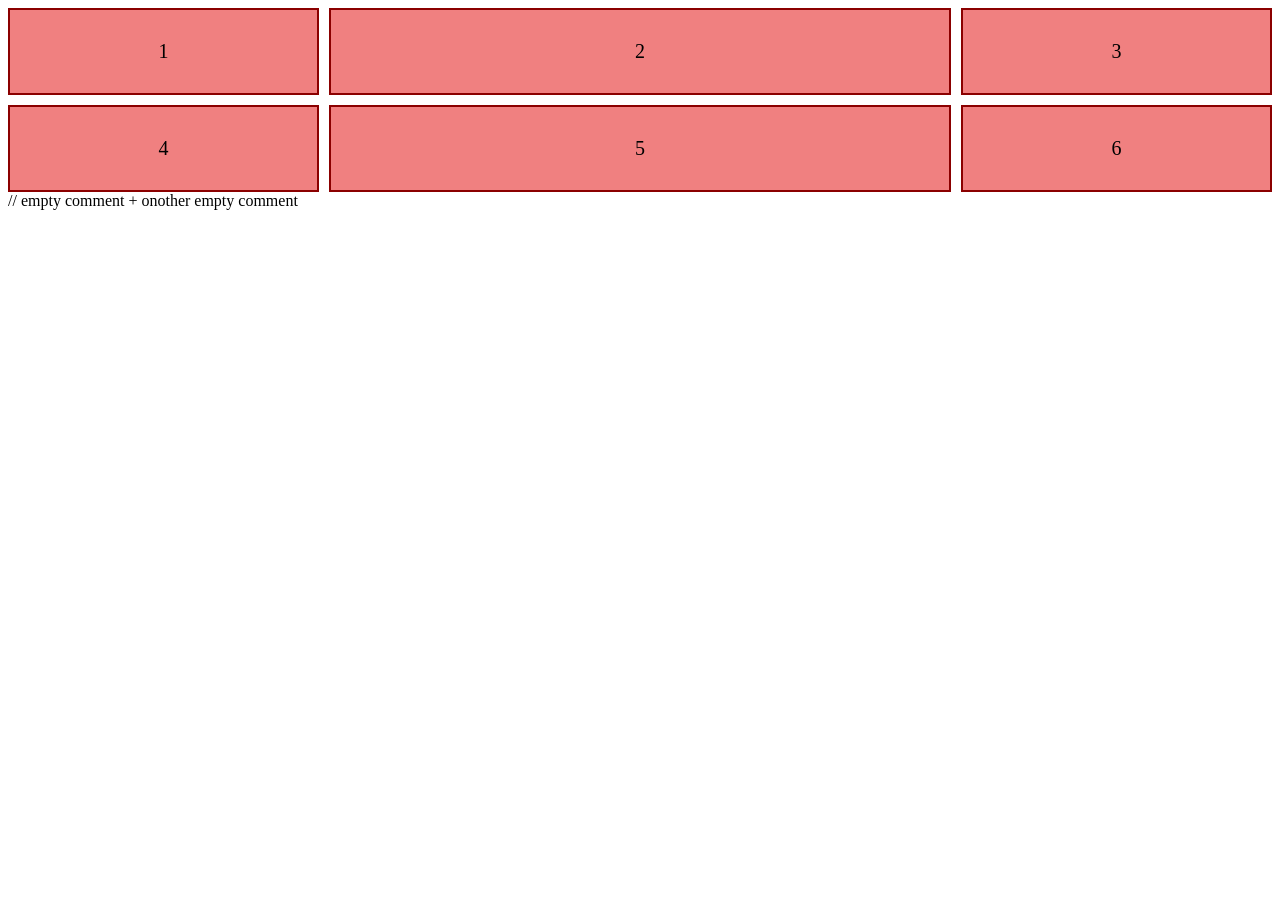
<file: index.html>
<!DOCTYPE html>
<html lang="id">
<head>
    <meta charset="UTF-8">
    <meta name="viewport" content="width=device-width, initial-scale=1.0">
    <title>Latihan Grid</title>
    <link rel="stylesheet" href="style.css">
</head>
<body>
    <div class="grid">
        <div class="cell">1</div>
        <div class="cell">2</div>
        <div class="cell">3</div>
        <div class="cell">4</div>
        <div class="cell">5</div>
        <div class="cell">6</div>
    </div>
</body>
</html>

// empty comment + onother empty comment
</file>
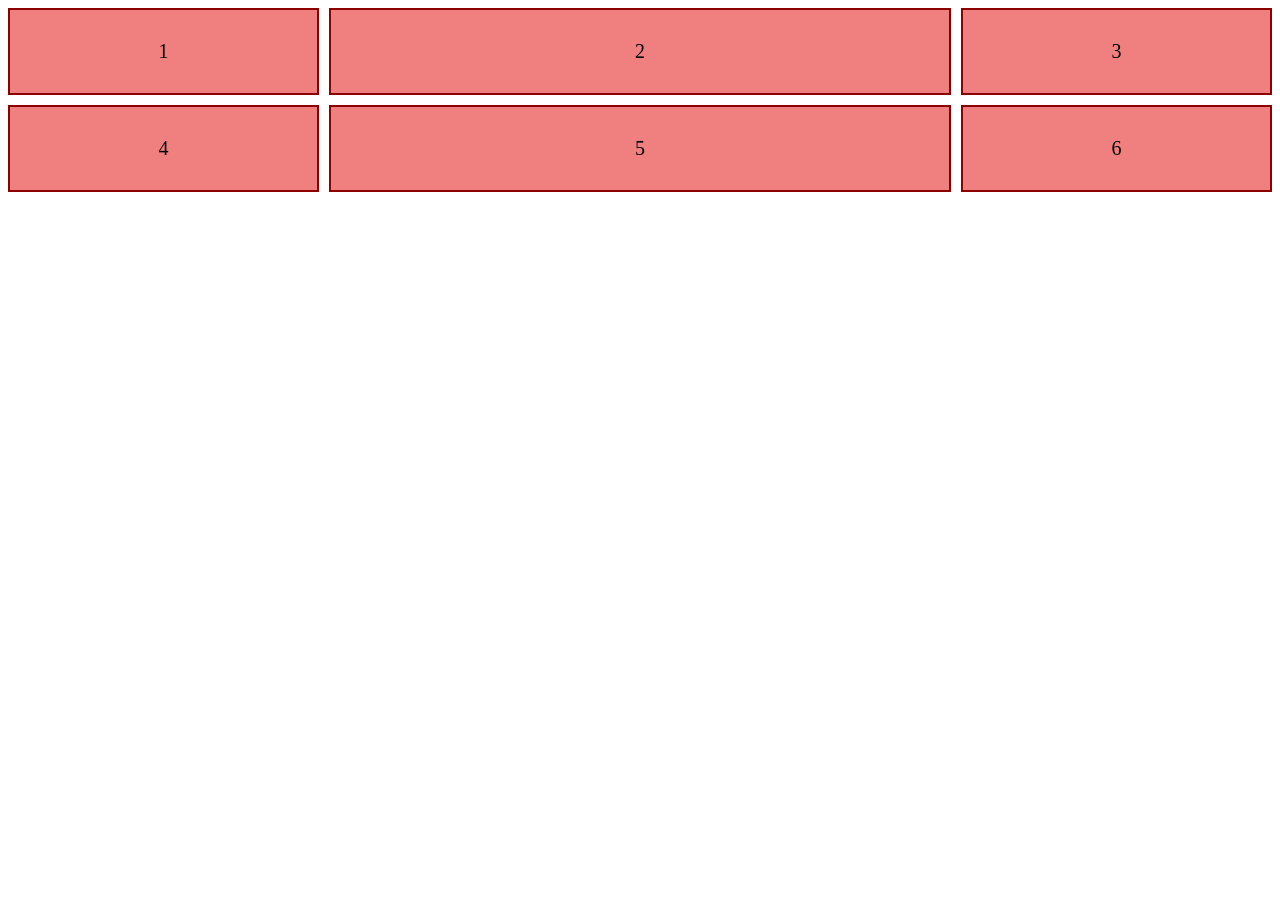
<file: index/index.html>
<!DOCTYPE html>
<html lang="id">
<head>
    <meta charset="UTF-8">
    <meta name="viewport" content="width=device-width, initial-scale=1.0">
    <title>Latihan Grid</title>
    <link rel="stylesheet" href="style.css">
</head>
<body>
    <div class="grid">
        <div class="cell">1</div>
        <div class="cell">2</div>
        <div class="cell">3</div>
        <div class="cell">4</div>
        <div class="cell">5</div>
        <div class="cell">6</div>
    </div>
</body>
</html>
</file>
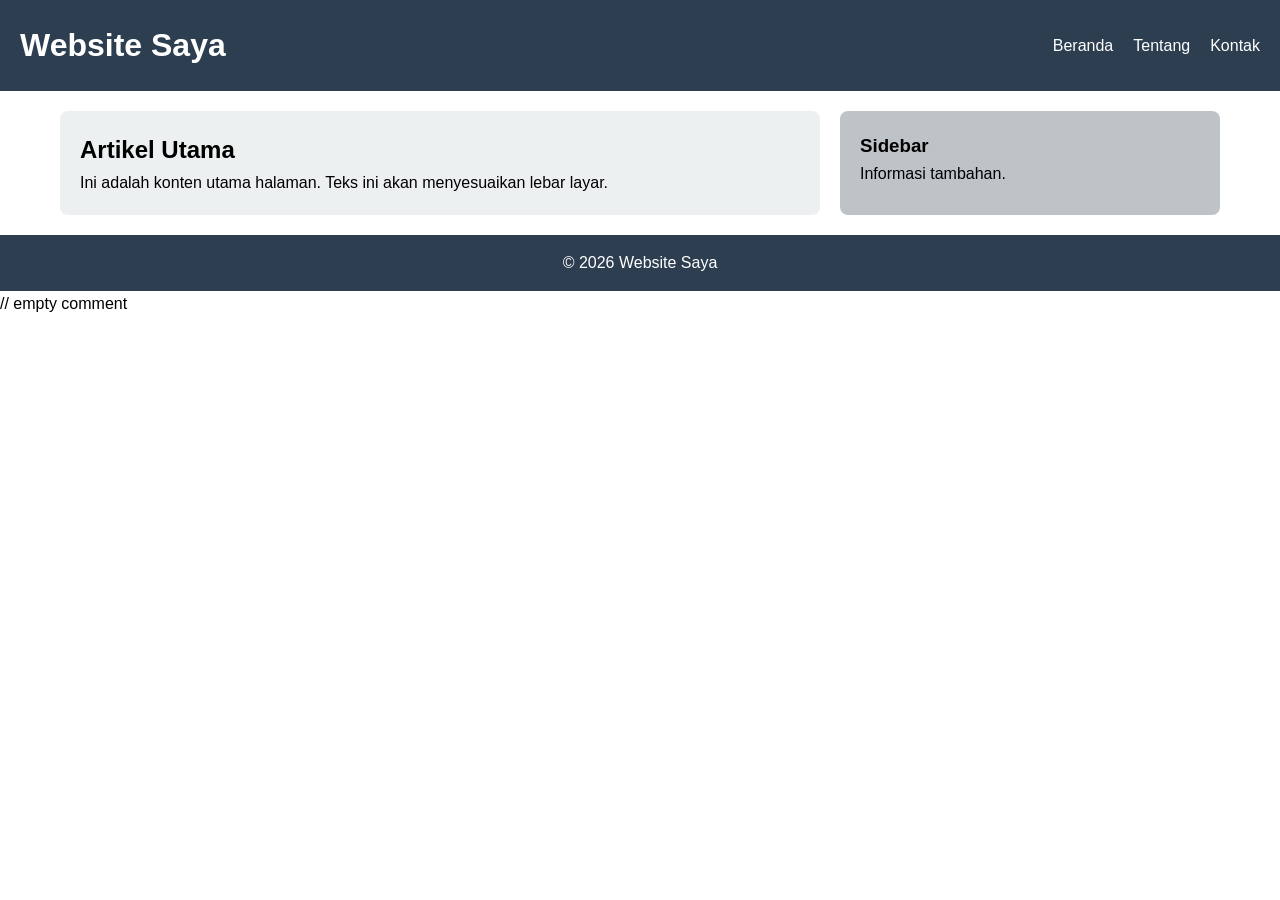
<file: halaman.html>
<!DOCTYPE html>
<html lang="id">
<head>
    <meta charset="UTF-8">
    <meta name="viewport" content="width=device-width, initial-scale=1.0">
    <title>Halaman Responsif Lengkap</title>
    <link rel="stylesheet" href="halaman.css">
</head>
<body>
    <header class="header">
        <h1>Website Saya</h1>
        <nav>
            <ul class="menu">
                <li><a href="#">Beranda</a></li>
                <li><a href="#">Tentang</a></li>
                <li><a href="#">Kontak</a></li>
            </ul>
        </nav>
    </header>

    <main class="konten">
        <section class="artikel">
            <h2>Artikel Utama</h2>
            <p>Ini adalah konten utama halaman. Teks ini akan menyesuaikan lebar layar.</p>
        </section>
        <aside class="sidebar">
            <h3>Sidebar</h3>
            <p>Informasi tambahan.</p>
        </aside>
    </main>

    <footer class="footer">
        <p>&copy; 2026 Website Saya</p>
    </footer>
</body>
</html>

// empty comment
</file>
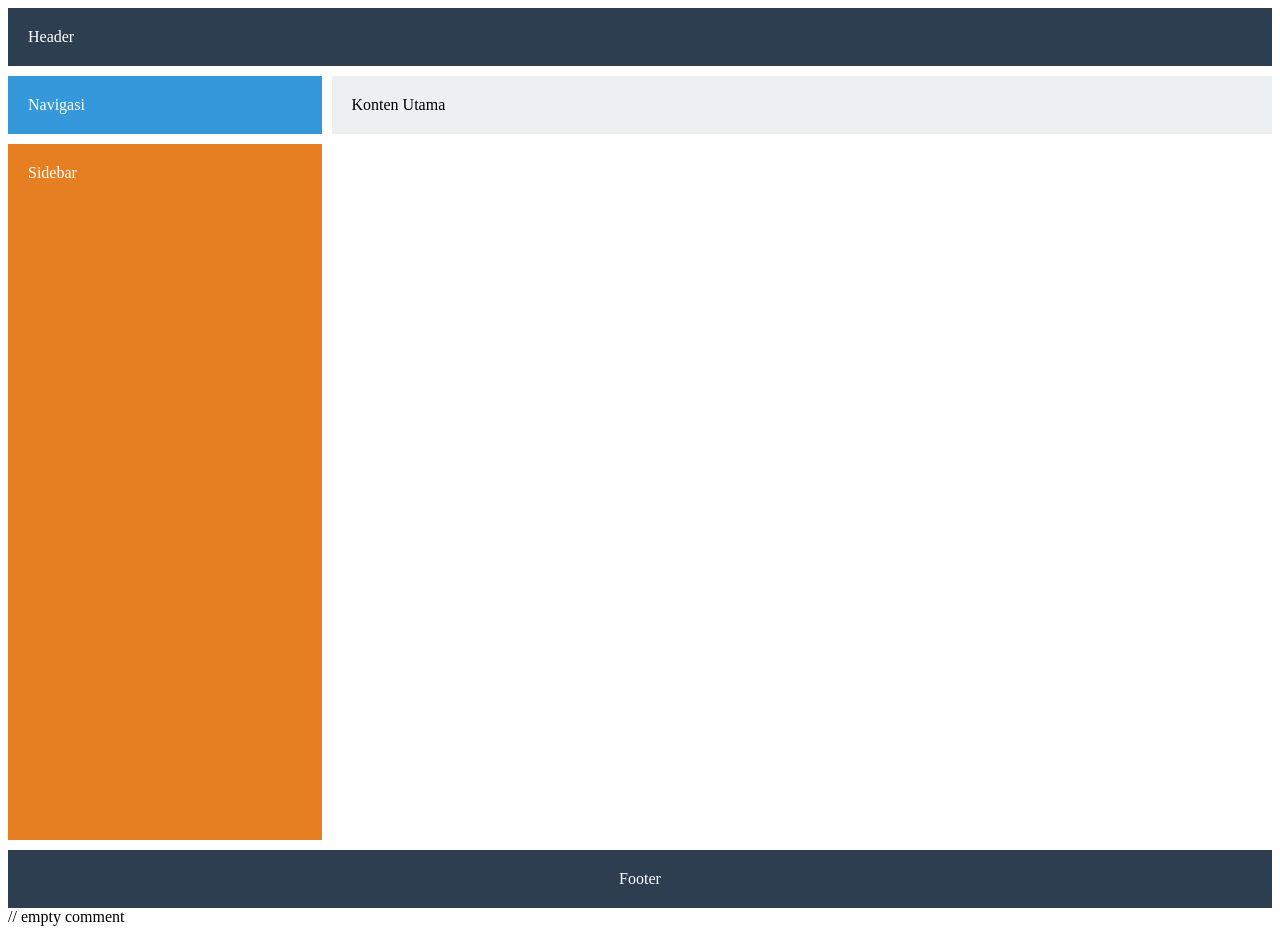
<file: layout.html>
<!DOCTYPE html>
<html lang="id">
<head>
    <meta charset="UTF-8">
    <title>Layout Grid</title>
    <link rel="stylesheet" href="layout.css">
</head>
<body>
    <div class="layout">
        <header class="header">Header</header>
        <nav class="nav">Navigasi</nav>
        <main class="main">Konten Utama</main>
        <aside class="aside">Sidebar</aside>
        <footer class="footer">Footer</footer>
    </div>
</body>
</html>

// empty comment
</file>
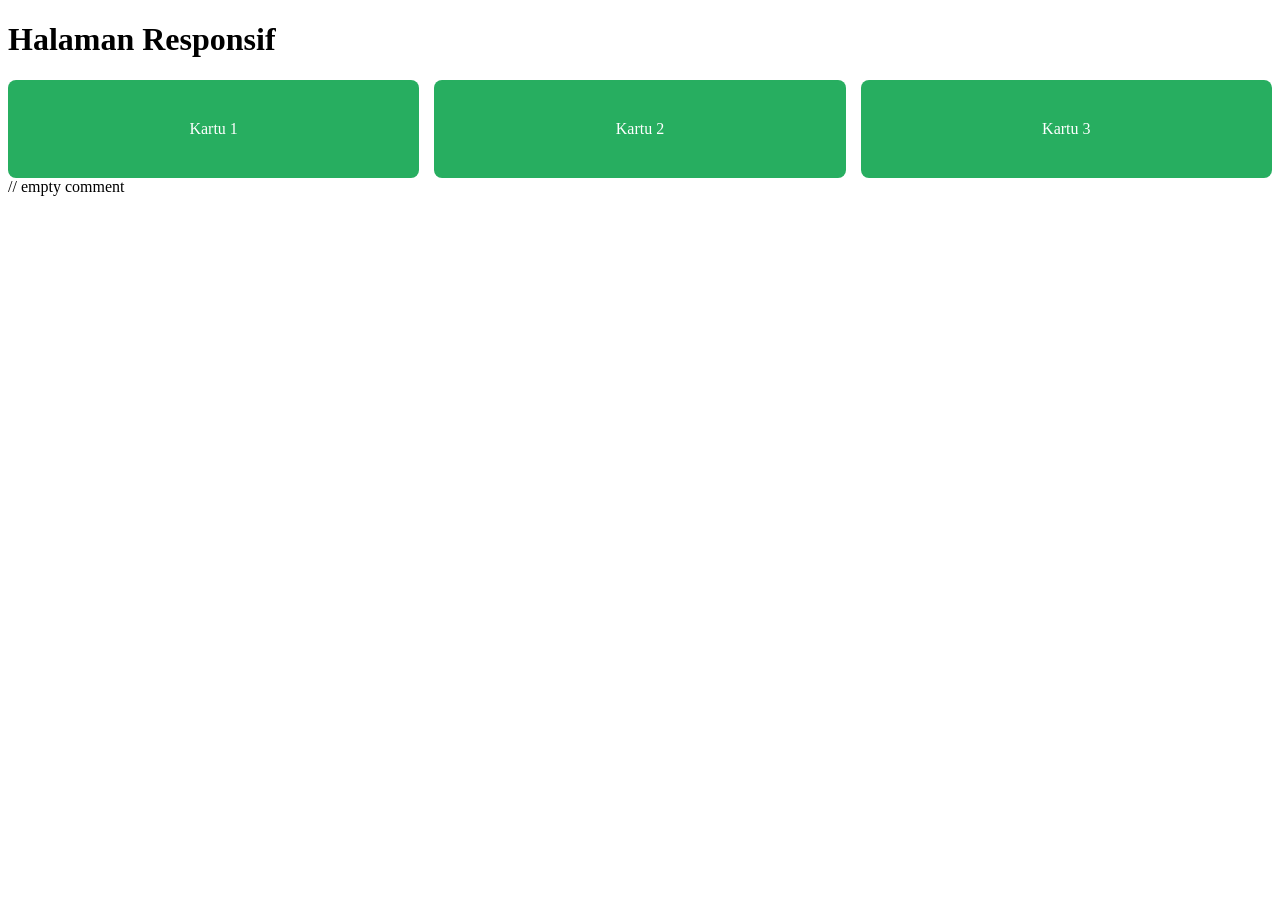
<file: mobile-first.html>
<!DOCTYPE html>
<html lang="id">
<head>
    <meta charset="UTF-8">
    <meta name="viewport" content="width=device-width, initial-scale=1.0">
    <title>Responsive</title>
    <link rel="stylesheet" href="mobile-first.css">
</head>
<body>
    <h1>Halaman Responsif</h1>
    <div class="konten">
        <div class="kartu">Kartu 1</div>
        <div class="kartu">Kartu 2</div>
        <div class="kartu">Kartu 3</div>
    </div>
</body>
</html>

// empty comment
</file>
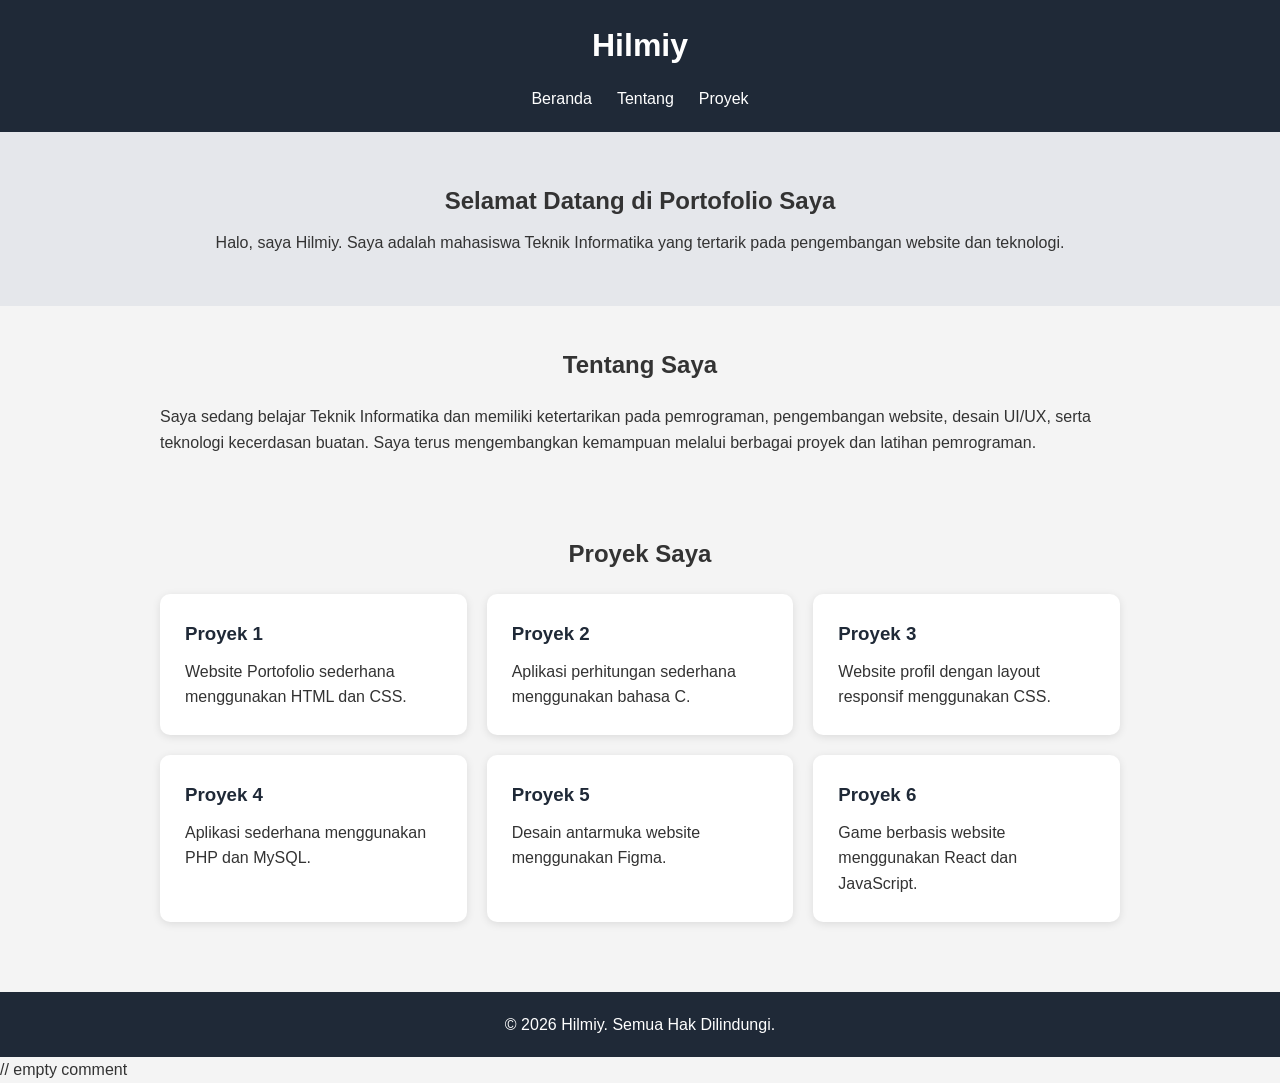
<file: portofolio.html>
<!DOCTYPE html>
<html lang="id">
<head>
    <meta charset="UTF-8">
    <meta name="viewport" content="width=device-width, initial-scale=1.0">
    <title>Portofolio Hilmiy</title>
    <link rel="stylesheet" href="portofolio.css">
</head>
<body>

    <header class="header">
        <h1>Hilmiy</h1>

        <nav>
            <ul class="menu">
                <li><a href="#beranda">Beranda</a></li>
                <li><a href="#tentang">Tentang</a></li>
                <li><a href="#proyek">Proyek</a></li>
            </ul>
        </nav>
    </header>

    <main>

        <section id="beranda" class="hero">
            <h2>Selamat Datang di Portofolio Saya</h2>
            <p>
                Halo, saya Hilmiy. Saya adalah mahasiswa Teknik Informatika
                yang tertarik pada pengembangan website dan teknologi.
            </p>
        </section>

        <section id="tentang" class="tentang">
            <h2>Tentang Saya</h2>
            <p>
                Saya sedang belajar Teknik Informatika dan memiliki ketertarikan
                pada pemrograman, pengembangan website, desain UI/UX, serta
                teknologi kecerdasan buatan. Saya terus mengembangkan kemampuan
                melalui berbagai proyek dan latihan pemrograman.
            </p>
        </section>

        <section id="proyek" class="proyek">
            <h2>Proyek Saya</h2>

            <div class="grid-proyek">

                <div class="kartu">
                    <h3>Proyek 1</h3>
                    <p>Website Portofolio sederhana menggunakan HTML dan CSS.</p>
                </div>

                <div class="kartu">
                    <h3>Proyek 2</h3>
                    <p>Aplikasi perhitungan sederhana menggunakan bahasa C.</p>
                </div>

                <div class="kartu">
                    <h3>Proyek 3</h3>
                    <p>Website profil dengan layout responsif menggunakan CSS.</p>
                </div>

                <div class="kartu">
                    <h3>Proyek 4</h3>
                    <p>Aplikasi sederhana menggunakan PHP dan MySQL.</p>
                </div>

                <div class="kartu">
                    <h3>Proyek 5</h3>
                    <p>Desain antarmuka website menggunakan Figma.</p>
                </div>

                <div class="kartu">
                    <h3>Proyek 6</h3>
                    <p>Game berbasis website menggunakan React dan JavaScript.</p>
                </div>

            </div>
        </section>

    </main>

    <footer class="footer">
        <p>&copy; 2026 Hilmiy. Semua Hak Dilindungi.</p>
    </footer>

</body>
</html>

// empty comment
</file>
<file: style.css>
.grid {
    display: grid;
    grid-template-columns: 1fr 2fr 1fr;  /* kolom tengah 2x lebih lebar */
    gap: 10px;
}

.cell {
    background-color: lightcoral;
    border: 2px solid darkred;
    padding: 30px;
    text-align: center;
    font-size: 20px;
}

// empty comment
</file>
<file: index/style.css>
.grid {
    display: grid;
    grid-template-columns: 1fr 2fr 1fr;
    gap: 10px;
}
.cell {
    background-color: lightcoral;
    border: 2px solid darkred;
    padding: 30px;
    text-align: center;
    font-size: 20px;
}
</file>
<file: halaman.css>
* {
    margin: 0;
    padding: 0;
    box-sizing: border-box;
}

body {
    font-family: Arial, sans-serif;
    line-height: 1.6;
}

.header {
    background-color: #2c3e50;
    color: white;
    padding: 20px;
    text-align: center;
}

.menu {
    list-style: none;
    display: flex;
    justify-content: center;
    gap: 20px;
    margin-top: 10px;
}

.menu a {
    color: white;
    text-decoration: none;
}

.konten {
    display: grid;
    grid-template-columns: 1fr;  /* 1 kolom di ponsel */
    gap: 20px;
    padding: 20px;
    max-width: 1200px;
    margin: 0 auto;
}

.artikel {
    background-color: #ecf0f1;
    padding: 20px;
    border-radius: 8px;
}

.sidebar {
    background-color: #bdc3c7;
    padding: 20px;
    border-radius: 8px;
}

.footer {
    background-color: #2c3e50;
    color: white;
    text-align: center;
    padding: 15px;
}

/* Tablet: 2 kolom untuk konten */
@media (min-width: 600px) {
    .konten {
        grid-template-columns: 2fr 1fr;  /* artikel lebih lebar dari sidebar */
    }
}

/* Desktop: menu di kanan header */
@media (min-width: 992px) {
    .header {
        display: flex;
        justify-content: space-between;
        align-items: center;
        text-align: left;
    }
    .menu {
        margin-top: 0;
    }
}

// empty comment
</file>
<file: layout.css>
.layout {
    display: grid;
    grid-template-columns: 1fr 3fr;   /* 2 kolom: sidebar + konten */
    grid-template-rows: auto auto 1fr auto;
    gap: 10px;
    min-height: 100vh;
}

.header {
    grid-column: 1 / -1;   /* header membentang semua kolom */
    background-color: #2c3e50;
    color: white;
    padding: 20px;
}

.nav {
    background-color: #3498db;
    color: white;
    padding: 20px;
}

.main {
    background-color: #ecf0f1;
    padding: 20px;
}

.aside {
    background-color: #e67e22;
    color: white;
    padding: 20px;
}

.footer {
    grid-column: 1 / -1;   /* footer membentang semua kolom */
    background-color: #2c3e50;
    color: white;
    padding: 20px;
    text-align: center;
}

// empty comment
</file>
<file: mobile-first.css>
/* Default: untuk ponsel (layar kecil) */
.konten {
    display: grid;
    grid-template-columns: 1fr;  /* 1 kolom di ponsel */
    gap: 15px;
}

.kartu {
    background-color: #27ae60;
    color: white;
    padding: 40px;
    text-align: center;
    border-radius: 8px;
}

/* Layar >= 600px (tablet) */
@media (min-width: 600px) {
    .konten {
        grid-template-columns: 1fr 1fr;  /* 2 kolom */
    }
}

/* Layar >= 992px (desktop) */
@media (min-width: 992px) {
    .konten {
        grid-template-columns: 1fr 1fr 1fr;  /* 3 kolom */
    }
}

// empty comment
</file>
<file: portofolio.css>
/* Reset sederhana */
* {
    margin: 0;
    padding: 0;
    box-sizing: border-box;
}

body {
    font-family: Arial, sans-serif;
    line-height: 1.6;
    background-color: #f4f4f4;
    color: #333;
}

/* Header */
.header {
    background-color: #1f2937;
    color: white;
    padding: 20px;
    text-align: center;
}

.header h1 {
    margin-bottom: 15px;
}

/* Menu menggunakan Flexbox */
.menu {
    list-style: none;
    display: flex;
    justify-content: center;
    gap: 25px;
}

.menu a {
    color: white;
    text-decoration: none;
}

.menu a:hover {
    text-decoration: underline;
}

/* Hero */
.hero {
    text-align: center;
    padding: 50px 20px;
    background-color: #e5e7eb;
}

.hero h2 {
    margin-bottom: 10px;
}

/* Tentang */
.tentang {
    max-width: 1000px;
    margin: auto;
    padding: 40px 20px;
}

.tentang h2,
.proyek h2 {
    text-align: center;
    margin-bottom: 20px;
}

/* Proyek */
.proyek {
    max-width: 1000px;
    margin: auto;
    padding: 40px 20px;
}

/* CSS Grid */
.grid-proyek {
    display: grid;

    /* Mobile: 1 kolom */
    grid-template-columns: 1fr;

    gap: 20px;
}

/* Kartu */
.kartu {
    background-color: white;
    padding: 25px;
    border-radius: 10px;
    box-shadow: 0 2px 8px rgba(0, 0, 0, 0.1);
}

.kartu h3 {
    margin-bottom: 10px;
    color: #1f2937;
}

/* Footer */
.footer {
    margin-top: 30px;
    padding: 20px;
    text-align: center;
    background-color: #1f2937;
    color: white;
}

/* Tablet */
@media (min-width: 600px) {
    .grid-proyek {
        grid-template-columns: repeat(2, 1fr);
    }
}

/* Desktop */
@media (min-width: 900px) {
    .grid-proyek {
        grid-template-columns: repeat(3, 1fr);
    }
}

// empty comment
</file>
